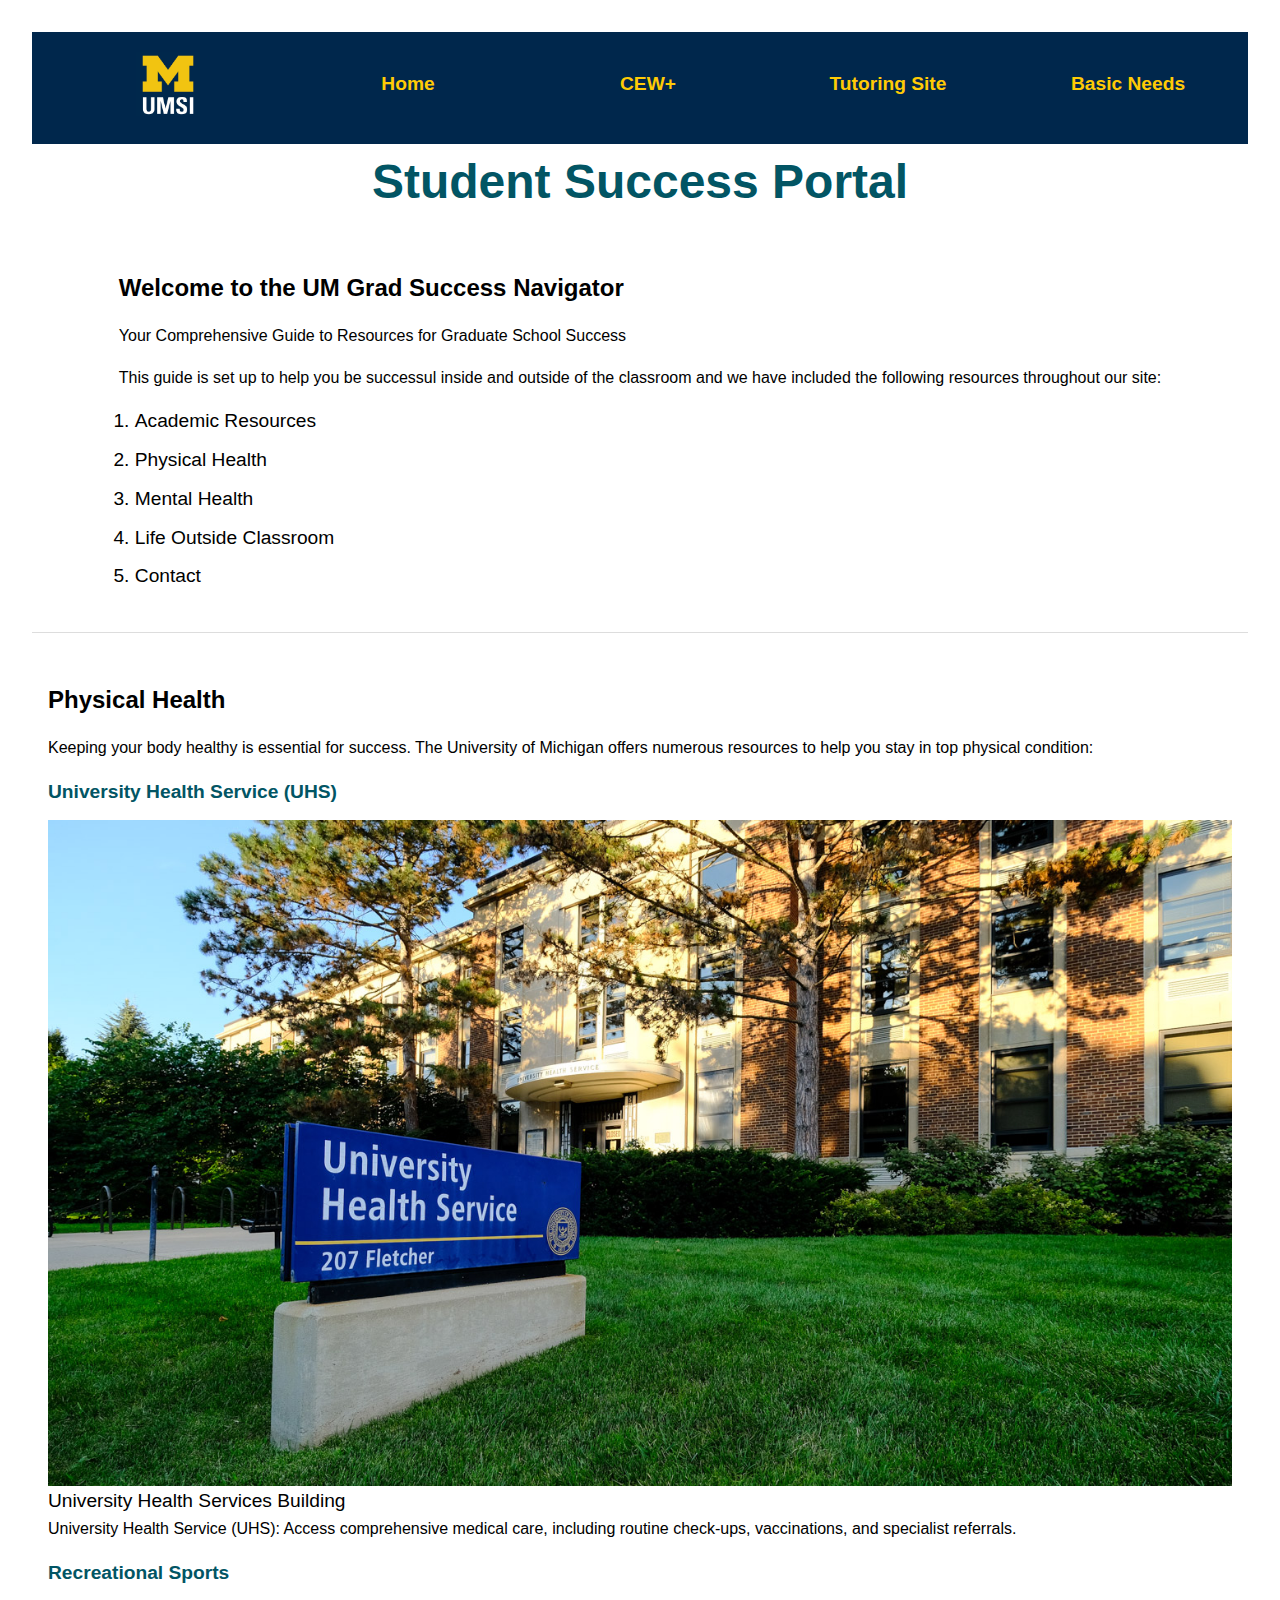
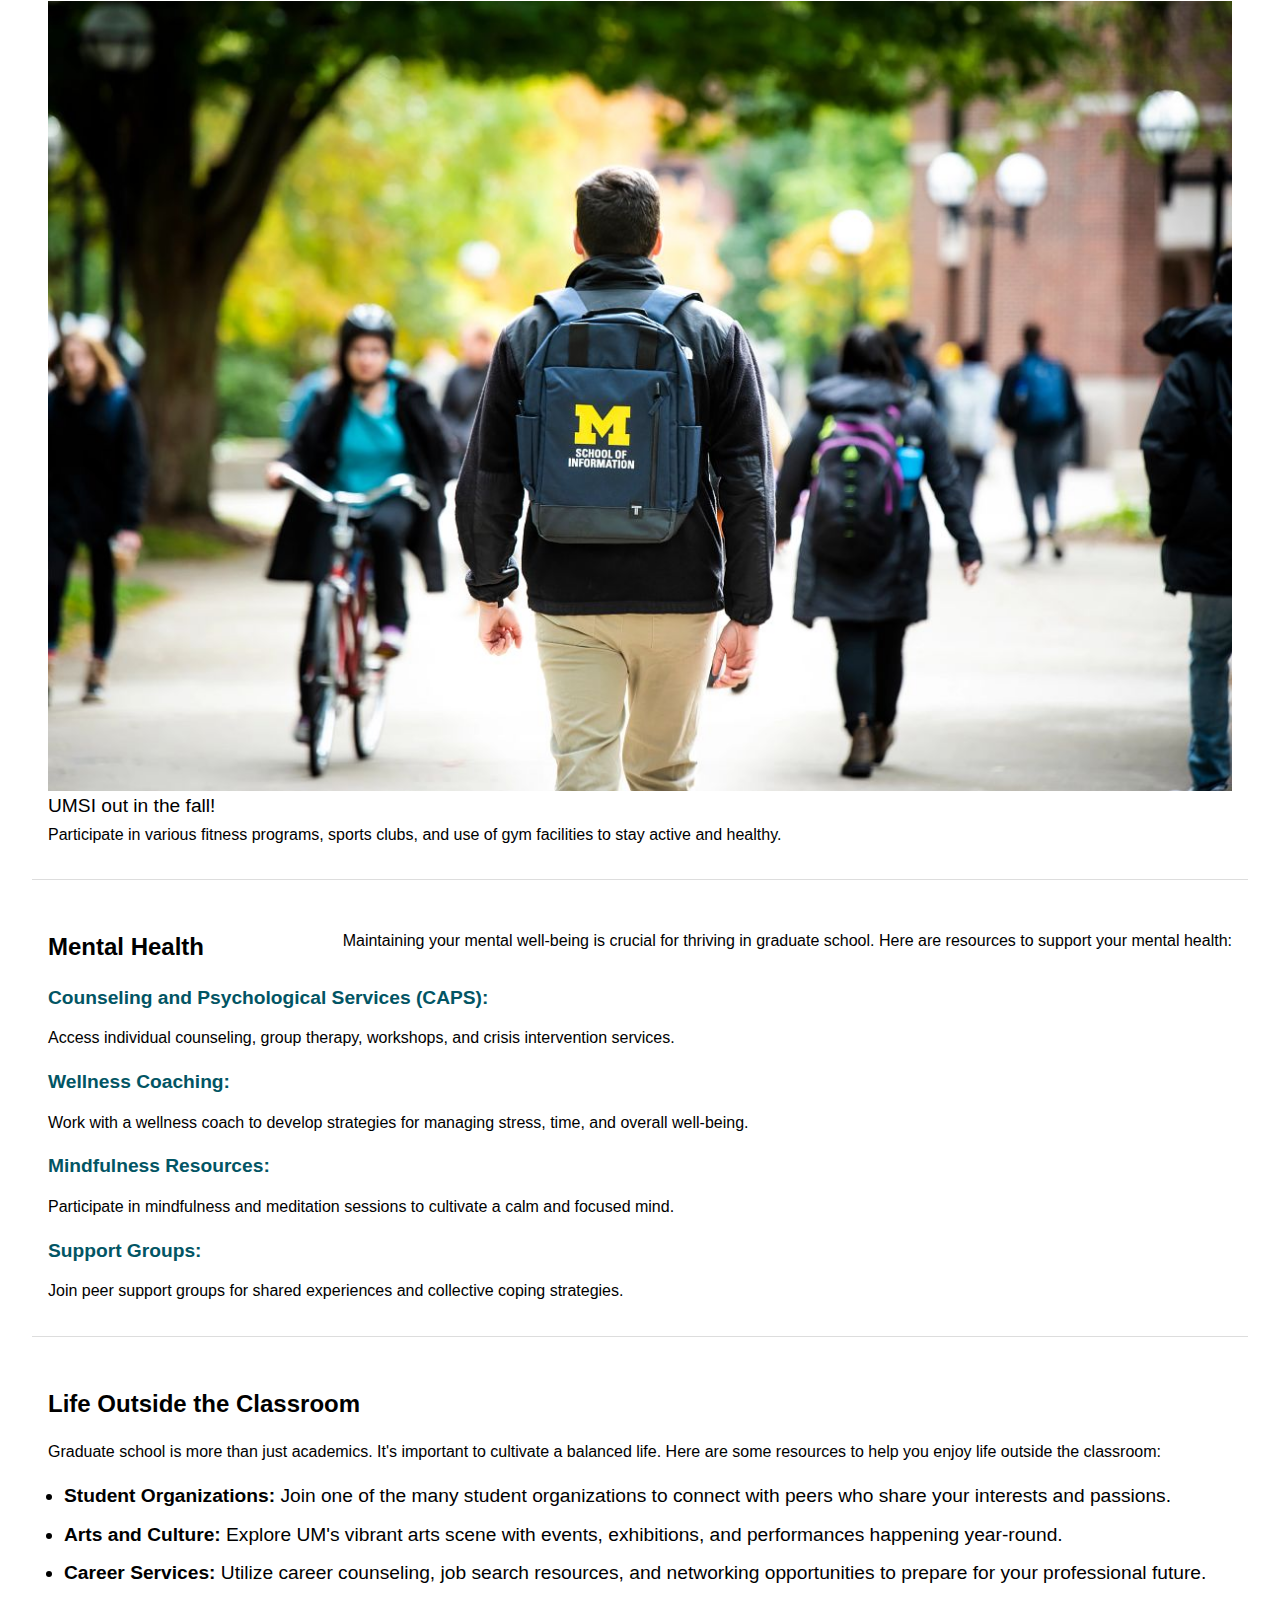
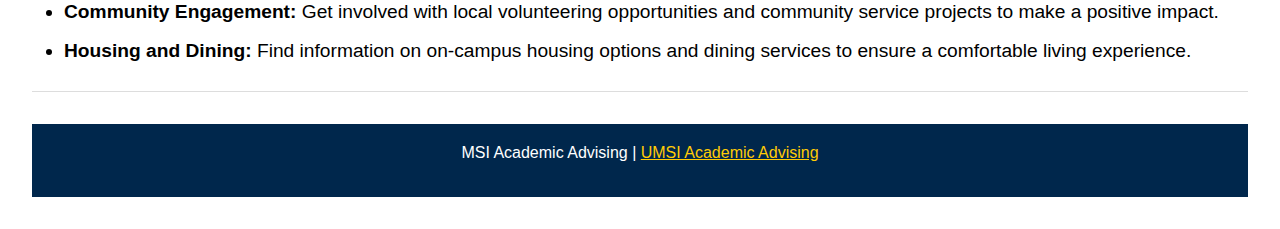
<file: index.html>
<!DOCTYPE html>
<html lang="en">
<head>
    <meta charset="UTF-8">
    <meta name="viewport" content="width=device-width, initial-scale=1.0">
    <title>Student Success Portal</title>
    <link rel="stylesheet" href='css/html5reset.css'>
    <link rel="stylesheet" href='css/style.css'>
</head>
<body>

    <header>
        <a class = "skip-to-main" href="#main">Skip to Main content</a>
        <nav>
            <ul>
                <li><a class = "navbar-logo"><img src="images/UMSI_signature_vertical_informal_solidblue.jpg" alt="UMSI Logo"></a></li>
                <li><a href = "index.html">Home</a></li>
                <li><a href = "cew+.html">CEW+</a></li>
                <li><a href = "tutoring.html">Tutoring Site</a></li>
                <li><a href = "basicneeds.html">Basic Needs</a></li>
            </ul>
        </nav>
        <h1>Student Success Portal</h1>

    </header>
    <main id="main">
        <section>
            <div class="container">
                <h2>Welcome to the UM Grad Success Navigator</h2>
                <p> Your Comprehensive Guide to Resources for Graduate School Success</p>
                <p>This guide is set up to help you be successul inside and outside of the classroom and we have included the following resources throughout our site:</p>
                <ol>
                    <li>Academic Resources</li>
                    <li>Physical Health</li>
                    <li>Mental Health</li>
                    <li>Life Outside Classroom</li>
                    <li>Contact</li>
                </ol>
            </div>
        </section>
        <section>
            <h2>Physical Health</h2>
            <p>Keeping your body healthy is essential for success. The University of Michigan offers numerous resources to help you stay in top physical condition:</p>
            <article>
                <h3>University Health Service (UHS)</h3>
                <figure>
                    <img src="images/UHS.jpg" alt="University Health Services building">
                    <figcaption>University Health Services Building</figcaption>
                </figure>
                <p>University Health Service (UHS): Access comprehensive medical care, including routine check-ups, vaccinations, and specialist referrals.</p>
            </article>
            <article>
                <h3>Recreational Sports</h3>
                <figure>
                    <img src="images/UMSI_CampusFall_UMSIBackpack_02.jpg" alt="A student wears a UMSI backpack in fall on the drag.">
                    <figcaption>UMSI out in the fall!</figcaption>
                </figure>
                <p>Participate in various fitness programs, sports clubs, and use of gym facilities to stay active and healthy.</p>
            </article>
        </section>

        <section>
            <h2>Mental Health</h2>
            <p>Maintaining your mental well-being is crucial for thriving in graduate school. Here are resources to support your mental health:</p>
            <article>
                <h3>Counseling and Psychological Services (CAPS):</h3>
                <p> Access individual counseling, group therapy, workshops, and crisis intervention services.</p>
            </article>
            <article>
                <h3>Wellness Coaching:</h3>

                <p>Work with a wellness coach to develop strategies for managing stress, time, and overall well-being.</p>
            </article>
            <article>
                <h3>Mindfulness Resources:</h3>

                <p> Participate in mindfulness and meditation sessions to cultivate a calm and focused mind.</p>
            </article>
            <article>
                <h3>Support Groups:</h3>

                <p> Join peer support groups for shared experiences and collective coping strategies.</p>
            </article>
        </section>


        <section id="life-outside-classroom">
            <h2>Life Outside the Classroom</h2>
            <p>Graduate school is more than just academics. It's important to cultivate a balanced life. Here are some resources to help you enjoy life outside the classroom:</p>
            <ul>
                <li><strong>Student Organizations:</strong> Join one of the many student organizations to connect with peers who share your interests and passions.</li>
                <li><strong>Arts and Culture:</strong> Explore UM's vibrant arts scene with events, exhibitions, and performances happening year-round.</li>
                <li><strong>Career Services:</strong> Utilize career counseling, job search resources, and networking opportunities to prepare for your professional future.</li>
                <li><strong>Community Engagement:</strong> Get involved with local volunteering opportunities and community service projects to make a positive impact.</li>
                <li><strong>Housing and Dining:</strong> Find information on on-campus housing options and dining services to ensure a comfortable living experience.</li>
            </ul>
        </section>
        <!-- Content taken & modified from UMGPT with the prompt, "write me a webpage of intro content to help University of Michigan Master's students navigate different resources for being successful in grad school - this will include academic resources, physical health resources, mental health resources, support for life outside the classroom"
        UMGPT. (2024). UMGPT (August 29th version) [Large language model]. -->
    </main>
    <footer>
        <p>MSI Academic Advising | <a href="https://sites.google.com/umich.edu/msiacademicadvising/student-support-resources">UMSI Academic Advising </a></p>
        </footer>
</body>
</html>
</file>
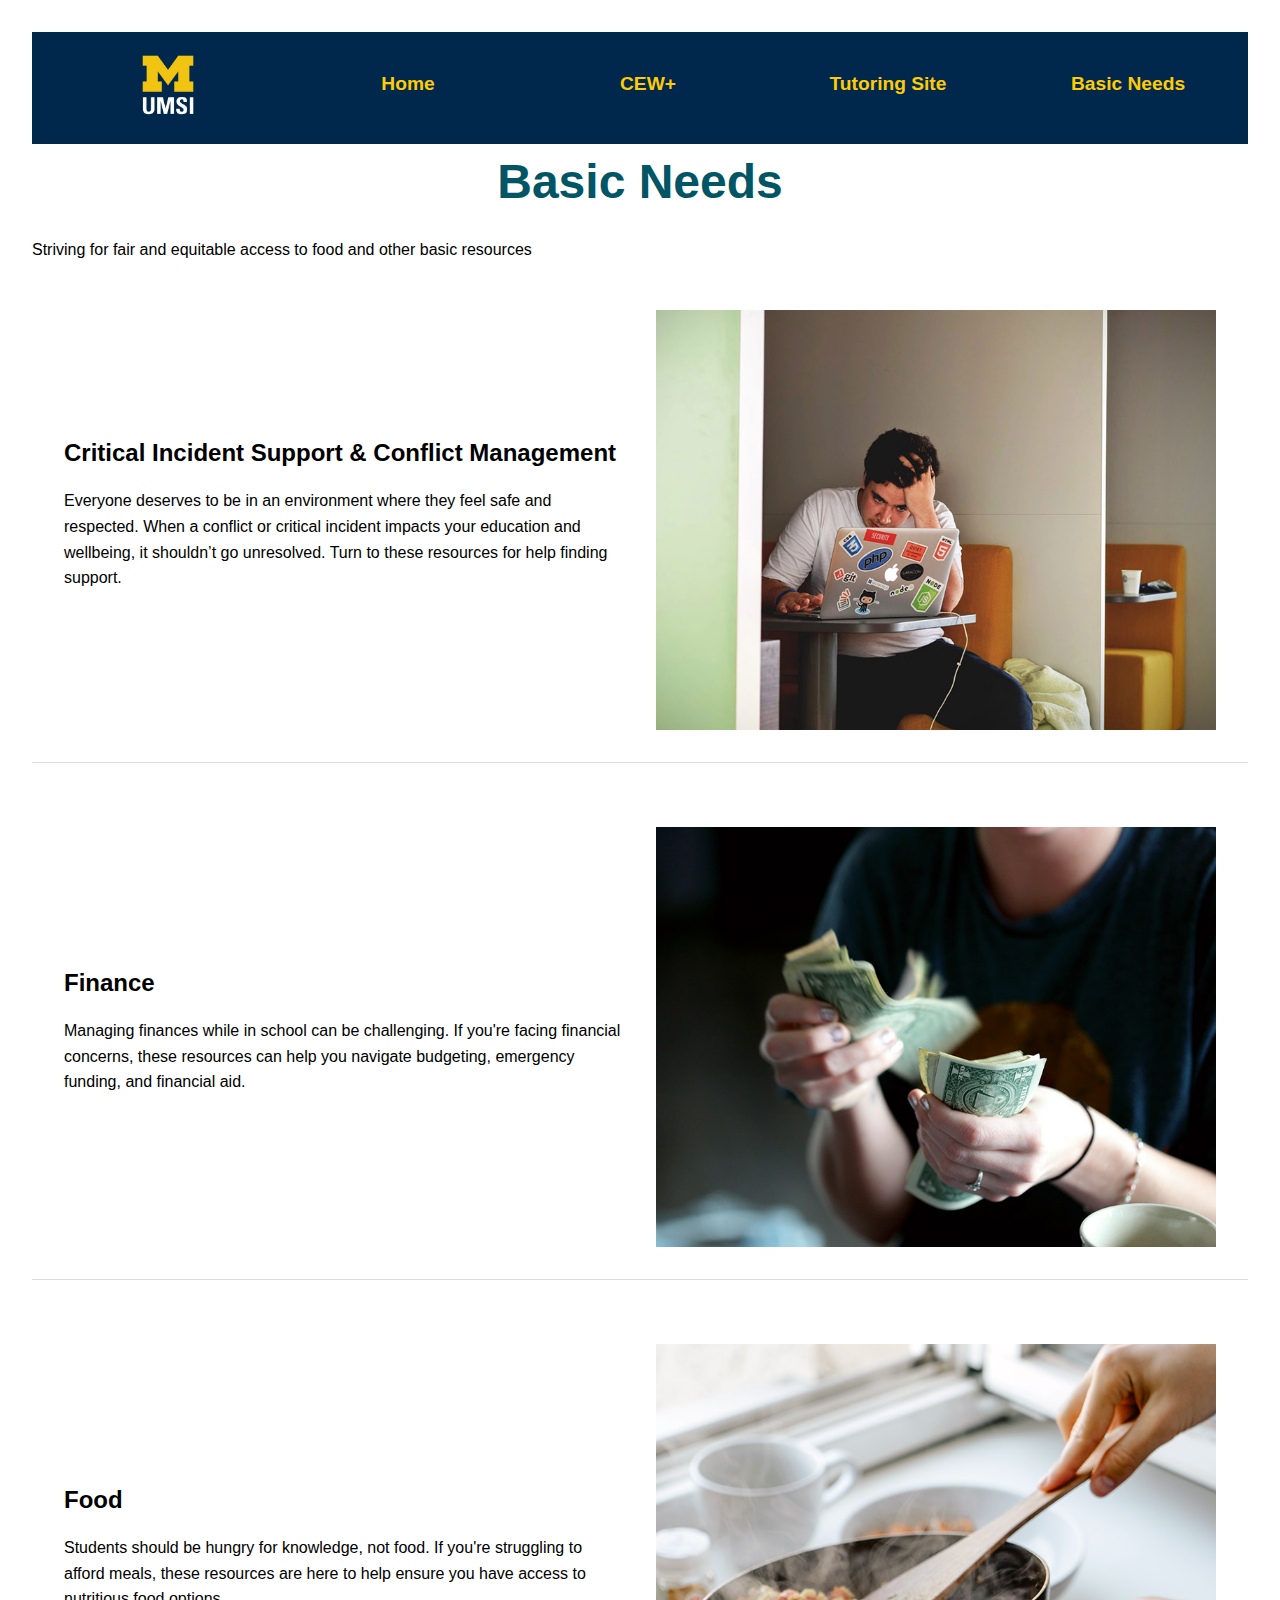
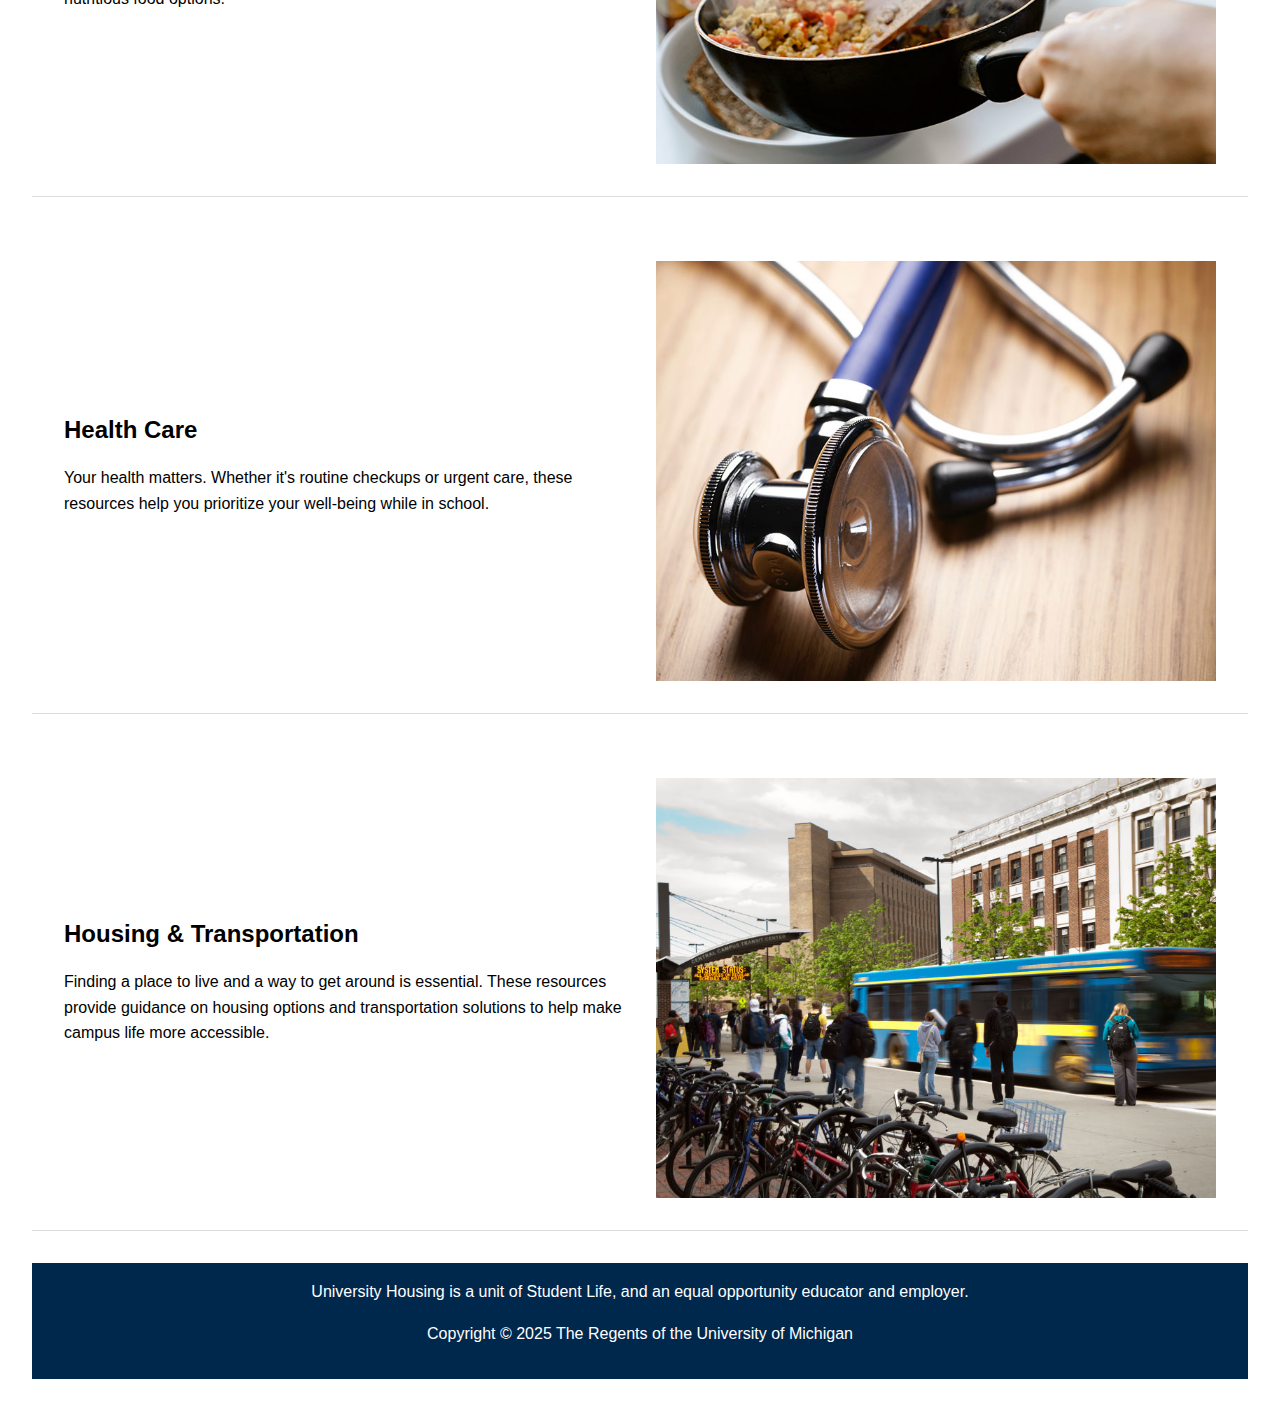
<file: basicneeds.html>
<!DOCTYPE html>
<html lang="en">
<head>
    <meta charset="UTF-8">
    <meta name="viewport" content="width=device-width, initial-scale=1.0">
    <title>Student Life: Basic Needs website</title>
    <link rel="stylesheet" href='css/html5reset.css'>
    <link rel="stylesheet" href='css/style.css'>
</head>
<body>
    <header>
            <a class = "skip-to-main" href="#main">Skip to Main content</a>
        <nav>
            <ul>
                <li><a class = "navbar-logo"><img src="images/UMSI_signature_vertical_informal_solidblue.jpg" alt="UMSI Logo"></a></li>
                <li><a href = "index.html">Home</a></li>
                <li><a href = "cew+.html">CEW+</a></li>
                <li><a href = "tutoring.html">Tutoring Site</a></li>
                <li><a href = "basicneeds.html">Basic Needs</a></li>
            </ul>
        </nav>
        <h1>Basic Needs</h1>
        <p>Striving for fair and equitable access to food and other basic resources</p>

    </header>
    <main id="main">
        <section class="content-area row">
            <div class="col-md-6">
                <header class="page-header">
                    <h2 class="page-title">Critical Incident Support & Conflict Management</h2>
                </header>
                <p>Everyone deserves to be in an environment where they feel safe and respected. When a conflict or critical incident impacts your education and wellbeing, it shouldn’t go unresolved. Turn to these resources for help finding support.</p>
            </div>
            <div class="col-md-6">
                <img src="images/criticalincident.jpg" alt="Support for students facing conflicts or critical incidents">
            </div>
        </section>
        <section class="content-area row">
            <div class="col-md-6">
                <header class="page-header">
                    <h2 class="page-title">Finance</h2>
                </header>
                <p>Managing finances while in school can be challenging. If you're facing financial concerns, these resources can help you navigate budgeting, emergency funding, and financial aid.</p>
            </div>
            <div class="col-md-6">
                <img src="images/finance.jpg" alt="Dollar bills representing financial support">
            </div>
        </section>
        <section class="content-area row">
            <div class="col-md-6">
                <header class="page-header">
                    <h2 class="page-title">Food</h2>
                </header>
                <p>Students should be hungry for knowledge, not food. If you're struggling to afford meals, these resources are here to help ensure you have access to nutritious food options.</p>
            </div>
            <div class="col-md-6">
                <img src="images/food.jpg" alt="Cooking food representing access to meals">
            </div>
        </section>
        <section class="content-area row">
            <div class="col-md-6">
                <header class="page-header">
                    <h2 class="page-title">Health Care</h2>
                </header>
                <p>Your health matters. Whether it's routine checkups or urgent care, these resources help you prioritize your well-being while in school.</p>
            </div>
            <div class="col-md-6">
                <img src="images/healthcare-1.jpg" alt="Stethoscope representing healthcare support">
            </div>
        </section>
        <section class="content-area row">
            <div class="col-md-6">
                <header class="page-header">
                    <h2 class="page-title">Housing & Transportation</h2>
                </header>
                <p>Finding a place to live and a way to get around is essential. These resources provide guidance on housing options and transportation solutions to help make campus life more accessible.</p>
            </div>
            <div class="col-md-6">
                <img src="images/housingtransportation.jpg" alt="Students commuting on UMSI central campus">
            </div>
        </section>
    </main>
    <footer>
        <p>University Housing is a unit of Student Life, and an equal opportunity educator and employer.</p>
        <p>Copyright &copy; 2025 The Regents of the University of Michigan</p>
    </footer>
</body>

</html>
</file>
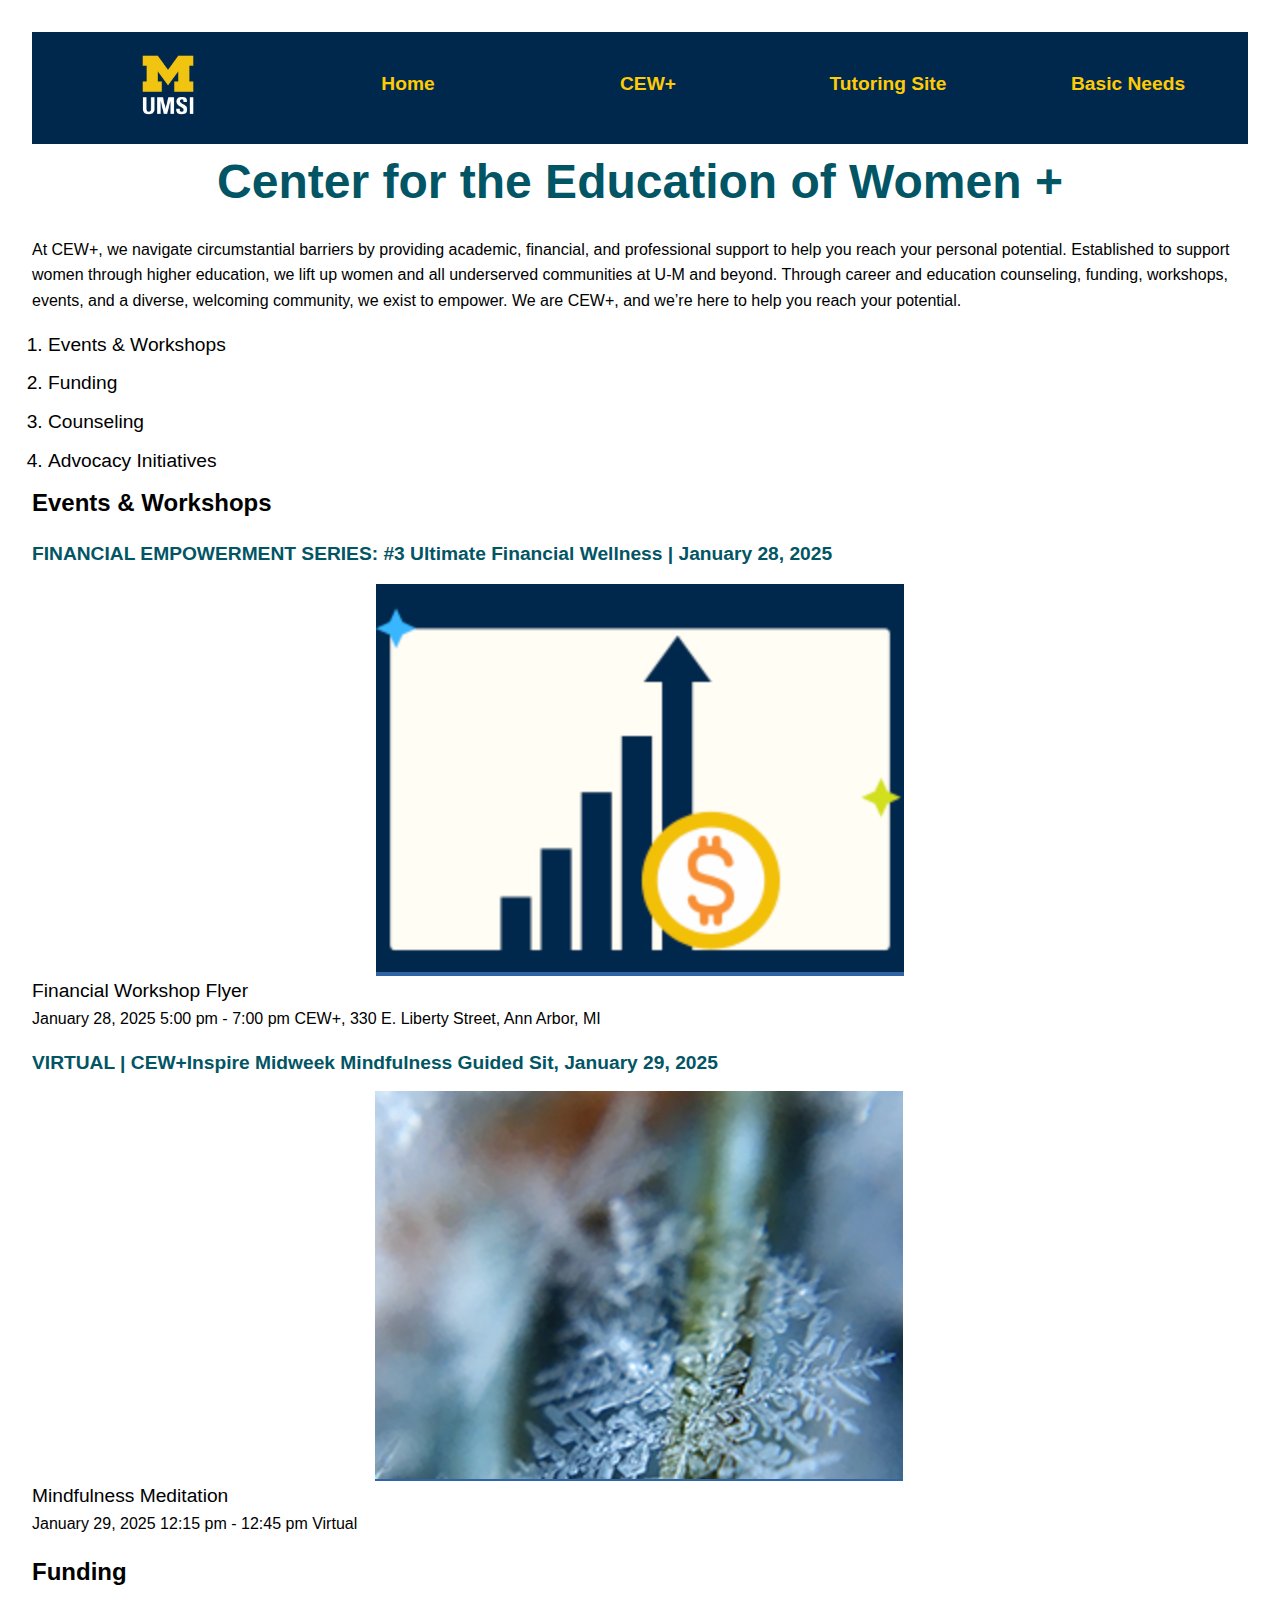
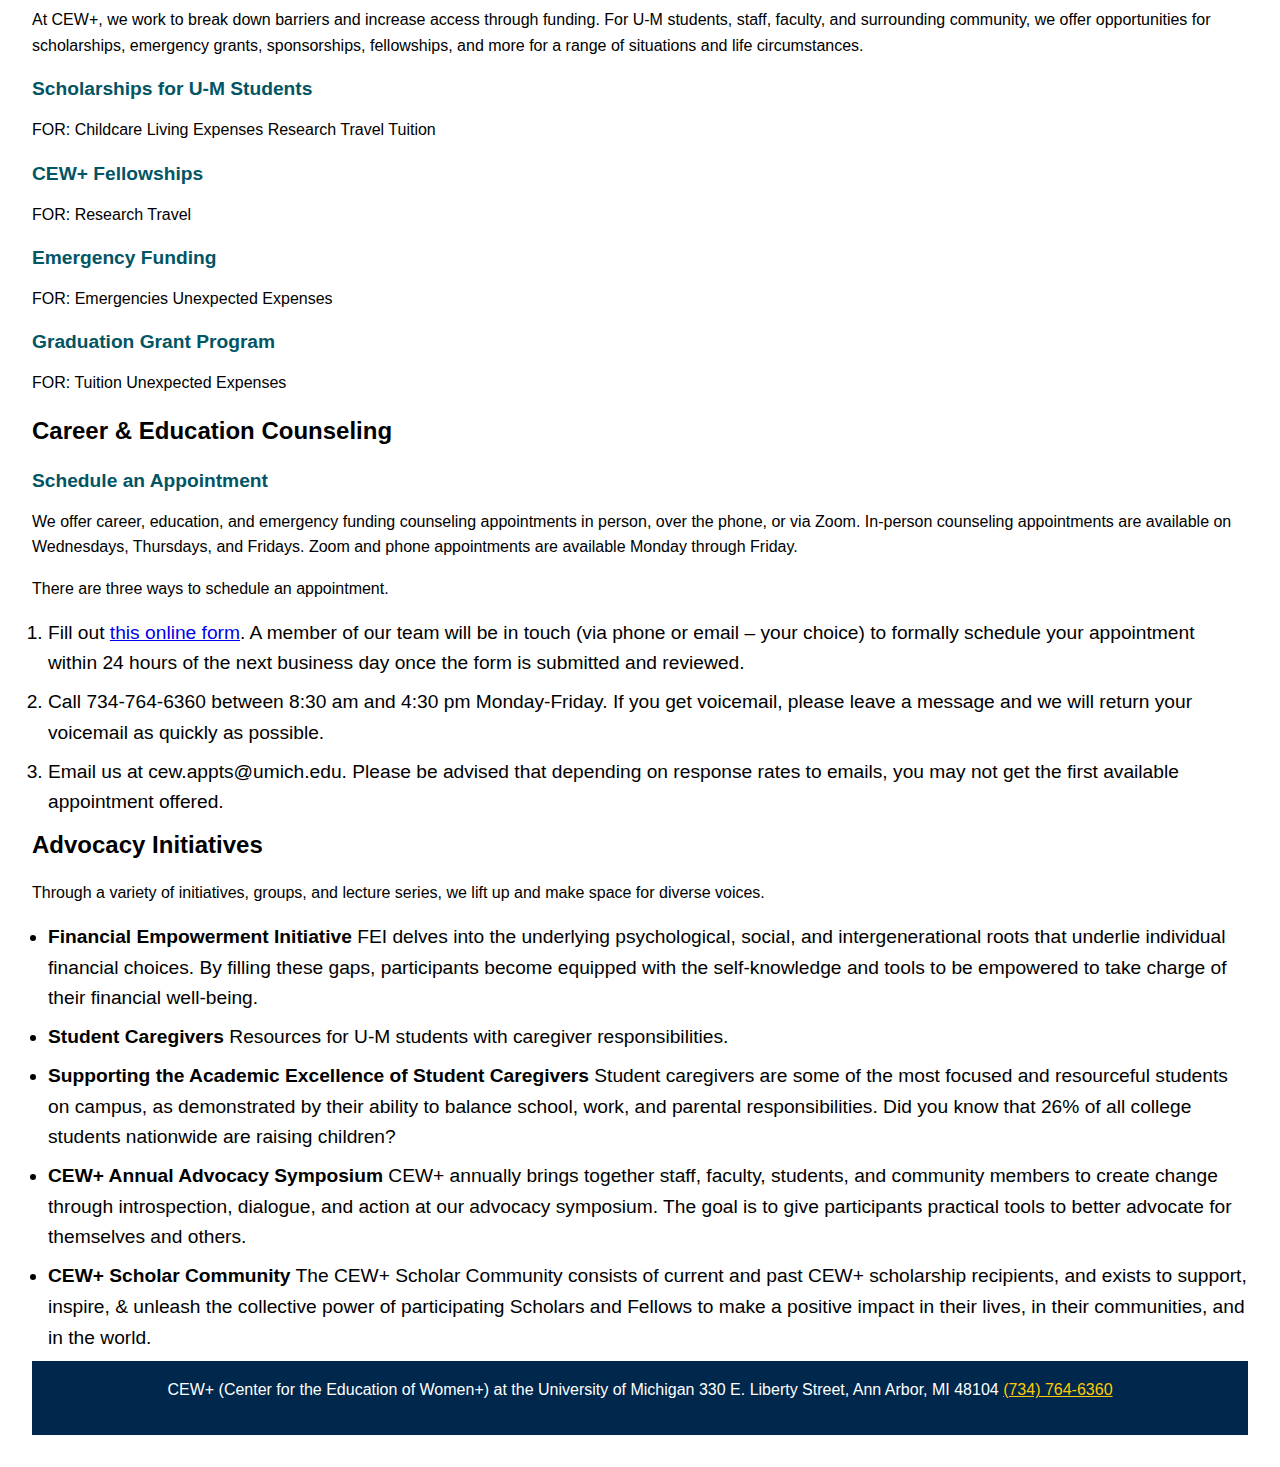
<file: cew+.html>
<!DOCTYPE html>
<html lang="en">
<head>
    <meta charset="UTF-8">
    <meta name="viewport" content="width=device-width, initial-scale=1.0">
    <title>Center for the Education of Women +</title>
    <link rel="stylesheet" href='css/html5reset.css'>
    <link rel="stylesheet" href='css/style.css'>
</head>
<body>

    <header>
            <a class = "skip-to-main" href="#main">Skip to Main content</a>
        <nav>
            <ul>
                <li><a class = "navbar-logo"><img src="images/UMSI_signature_vertical_informal_solidblue.jpg" alt="UMSI Logo"></a></li>
                <li><a href = "index.html">Home</a></li>
                <li><a href = "cew+.html">CEW+</a></li>
                <li><a href = "tutoring.html">Tutoring Site</a></li>
                <li><a href = "basicneeds.html">Basic Needs</a></li>
            </ul>
        </nav>
        <h1>Center for the Education of Women +</h1>

    </header>
    <main id="main">
        <div>
            <p>At CEW+, we navigate circumstantial barriers by providing academic, financial, and professional support to help you reach your personal potential. Established to support women through higher education, we lift up women and all underserved communities at U-M and beyond. Through career and education counseling, funding, workshops, events, and a diverse, welcoming community, we exist to empower. We are CEW+, and we’re here to help you reach your potential.</p>
            <ol>
                <li>Events & Workshops</li>
                <li>Funding</li>
                <li>Counseling</li>
                <li>Advocacy Initiatives</li>
            </ol>
        </div>

        <div>
            <h2>Events & Workshops</h2>
            <article>
                <h3>FINANCIAL EMPOWERMENT SERIES: #3 Ultimate Financial Wellness | January 28, 2025</h3>
                <figure>
                    <img src="images/Event_Image.png" alt="Financial Workshop">
                    <figcaption>Financial Workshop Flyer</figcaption>
                </figure>
                <p>January 28, 2025
                    5:00 pm - 7:00 pm
                    CEW+, 330 E. Liberty Street, Ann Arbor, MI</p>
            </article>
            <article>
                <h3>VIRTUAL | CEW+Inspire Midweek Mindfulness Guided Sit, January 29, 2025</h3>
                <figure>
                    <img src="images/Event_Image2.png" alt="Mindfulness meditation in the winter">
                    <figcaption>Mindfulness Meditation</figcaption>
                </figure>
                <p>January 29, 2025
                    12:15 pm - 12:45 pm
                    Virtual</p>
                </article>
        </div>
        <div>
            <h2>Funding</h2>
            <p>At CEW+, we work to break down barriers and increase access through funding. For U-M students, staff, faculty, and surrounding community, we offer opportunities for scholarships, emergency grants, sponsorships, fellowships, and more for a range of situations and life circumstances.</p>
            <article>
                <h3>Scholarships for U-M Students</h3>
                <p>FOR:
                    Childcare
                    Living Expenses
                    Research
                    Travel
                    Tuition</p>
            </article>
            <article>
                <h3>CEW+ Fellowships</h3>
                <p>FOR:
                    Research
                    Travel</p>
            </article>
            <article>
                <h3>Emergency Funding</h3>
                <p>FOR:
                    Emergencies
                    Unexpected Expenses</p>
            </article>
            <article>
                <h3>Graduation Grant Program</h3>
                <p>FOR:
                    Tuition
                    Unexpected Expenses</p>
            </article>
        </div>
        <div>
            <h2>Career & Education Counseling</h2>
            <article>
                <h3>Schedule an Appointment</h3>
                <p>We offer career, education, and emergency funding counseling appointments in person, over the phone, or via Zoom. In-person counseling appointments are available on Wednesdays, Thursdays, and Fridays. Zoom and phone appointments are available Monday through Friday.</p>
                <p>There are three ways to schedule an appointment.</p>
                <ol>
                    <li>Fill out <a href="https://app.smartsheet.com/b/form/86e196d96467432f8baa8aaaa63f22da">this online form</a>. A member of our team will be in touch (via phone or email – your choice) to formally schedule your appointment within 24 hours of the next business day once the form is submitted and reviewed.</li>
                    <li>Call 734-764-6360 between 8:30 am and 4:30 pm Monday-Friday. If you get voicemail, please leave a message and we will return your voicemail as quickly as possible. </li>
                    <li>Email us at cew.appts@umich.edu. Please be advised that depending on response rates to emails, you may not get the first available appointment offered.</li>
                </ol>
            </article>
        </div>
        <div>
            <h2>Advocacy Initiatives</h2>
            <p>Through a variety of initiatives, groups, and lecture series, we lift up and make space for diverse voices.</p>
            <ul>
                <li><strong>Financial Empowerment Initiative</strong> FEI delves into the underlying psychological, social, and intergenerational roots that underlie individual financial choices. By filling these gaps, participants become equipped with the self-knowledge and tools to be empowered to take charge of their financial well-being.</li>
                <li><strong>Student Caregivers</strong> Resources for U-M students with caregiver responsibilities.</li>
                <li><strong>Supporting the Academic Excellence of Student Caregivers</strong> Student caregivers are some of the most focused and resourceful students on campus, as demonstrated by their ability to balance school, work, and parental responsibilities. Did you know that 26% of all college students nationwide are raising children?</li>
                <li><strong>CEW+ Annual Advocacy Symposium</strong> CEW+ annually brings together staff, faculty, students, and community members to create change through introspection, dialogue, and action at our advocacy symposium. The goal is to give participants practical tools to better advocate for themselves and others.</li>
                <li><strong>CEW+ Scholar Community</strong> The CEW+ Scholar Community consists of current and past CEW+ scholarship recipients, and exists to support, inspire, & unleash the collective power of participating Scholars and Fellows to make a positive impact in their lives, in their communities, and in the world.</li>
            </ul>
        </div>

    </main>
    <footer>
        <p>CEW+ (Center for the Education of Women+) at the University of Michigan
            330 E. Liberty Street, Ann Arbor, MI 48104 <a href="https://sites.google.com/umich.edu/msiacademicadvising/student-support-resources">(734) 764-6360 </a></p>
        </footer>

</body>

</html>
</file>
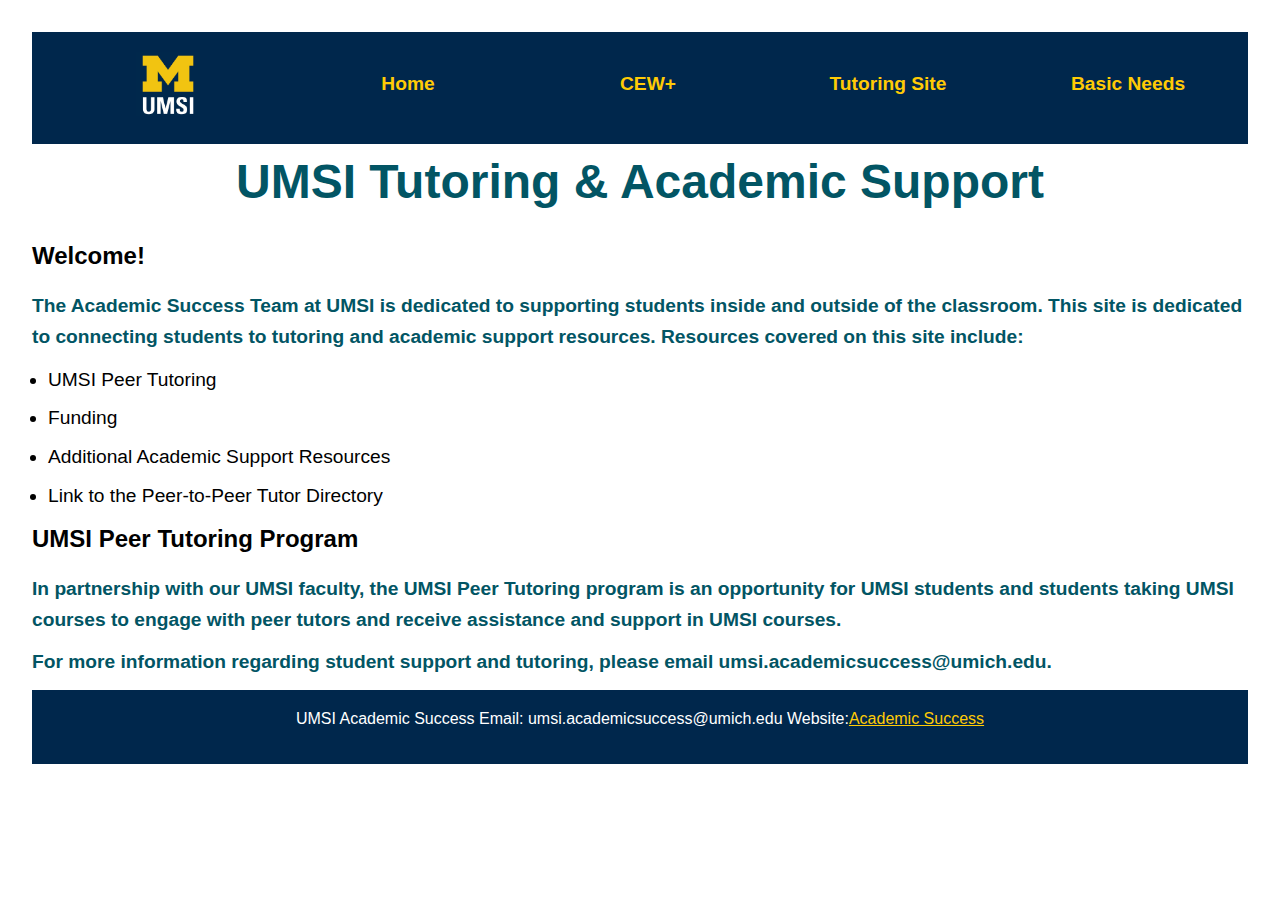
<file: tutoring.html>
<!DOCTYPE html>
<html lang="en">
<head>
    <meta charset="UTF-8">
    <meta name="viewport" content="width=device-width, initial-scale=1.0">
    <title>UMSI Tutoring & Academic Support</title>
    <link rel="stylesheet" href='css/html5reset.css'>
    <link rel="stylesheet" href='css/style.css'>
</head>
<body>

    <header>
            <a class = "skip-to-main" href="#main">Skip to Main content</a>
        <nav>
            <ul>
                <li><a class = "navbar-logo"><img src="images/UMSI_signature_vertical_informal_solidblue.jpg" alt="UMSI Logo"></a></li>
                <li><a href = "index.html">Home</a></li>
                <li><a href = "cew+.html">CEW+</a></li>
                <li><a href = "tutoring.html">Tutoring Site</a></li>
                <li><a href = "basicneeds.html">Basic Needs</a></li>
            </ul>
        </nav>
        <h1>UMSI Tutoring & Academic Support</h1>

    </header>
    <main id="main">
        <div>
            <h2>Welcome!</h2>
            <article>
                <h3>The Academic Success Team at UMSI is dedicated to supporting students inside and outside of the classroom. This site is dedicated to connecting students to tutoring and academic support resources. Resources covered on this site include:</h3>
                <ul>
                    <li>UMSI Peer Tutoring</li>
                    <li>Funding</li>
                    <li>Additional Academic Support Resources</li>
                    <li>Link to the Peer-to-Peer Tutor Directory</li>
                </ul>
            </article>
        </div>

        <div>
            <h2>UMSI Peer Tutoring Program</h2>
            <article>
                <h3>In partnership with our UMSI faculty, the UMSI Peer Tutoring program is an opportunity for UMSI students and students taking UMSI courses to engage with peer tutors and receive assistance and support in UMSI courses.</h3>
                <h3>For more information regarding student support and tutoring, please email umsi.academicsuccess@umich.edu.</h3>
            </article>
        </div>

    </main>
    <footer>
        <p>UMSI Academic Success
            Email: umsi.academicsuccess@umich.edu
            Website:<a href="https://www.si.umich.edu/student-experience/academic-success">Academic Success</a></p>
        </footer>

</body>

</html>
</file>
<file: css/style.css>
/* w3 school box sizing reference */
* {
    margin: 0;
    padding: 0;
    box-sizing: border-box;
}

html {
    scroll-behavior: smooth;
}

body {
    font-family: 'Roboto', sans-serif;
    background-color: #ffffff;
    font-size: 1rem;
    line-height: 1.6;
    padding: 1rem;
}

/* Skip to Main Content  */
.skip-to-main {
    position: absolute;
    top: -40px;
    left: -10000px;
    background-color: #003366;
    color: #ffffff;
    outline: 3px solid #FFCB05;
}

.skip-to-main:focus {
    top: 10px;
    left: 10px;
    font-size: 1.2rem;
    padding: 0.5rem;
    border-radius: 0.25rem;
}

/* Headings & Text */
h1 {
    font-size: 2rem;
    color: #025564;
    font-weight: bold;
    text-align: center;
    margin-bottom: 1rem;
}

h2 {
    font-size: 1.5rem;
    font-weight: bold;
    margin-bottom: 1rem;
}

h3 {
    font-size: 1.2rem;
    font-weight: bold;
    color: #025564;
    margin-bottom: 0.75rem;
}

p {
    font-size: 1rem;
    line-height: 1.6;
    margin-bottom: 1rem;
}

/* Navbar Styles */
nav {
    background-color: #00274C;
    padding: 0.5rem;
}

nav ul {
    display: flex;
    flex-direction: column;
    align-items: center;
    gap: 0.5rem;
    list-style: none;
}

nav ul li {
    width: 100%;
    text-align: center;
}

nav ul a {
    display: block;
    padding: 0.75rem;
    color: #FFCB05;
    font-weight: bold;
    text-decoration: none;
}

nav a:hover,
nav a:active {
    text-decoration: underline;
}

/* My Logo in Navbar */
.navbar-logo img {
    display: block;
    max-width: 3rem;
    height: auto;
    margin: 0 auto;
}

/* Content Layout */
.container {
    max-width: 100%;
    margin: 0 auto;
    padding: 1rem;
}

/* Images */
img {
    max-width: 100%;
    height: auto;
    display: block;
    margin: 0 auto;
}

/*  Sections Content Layout  */
section {
    margin-bottom: 2rem;
    padding: 1rem;
    border-bottom: 1px solid #ddd;
}

/* OL ul Content Layour */
ol, ul {
    margin-left: 1rem;
}

li {
    margin-bottom: 0.5rem;
}

/* Footer */
footer {
    background-color: #00274C;
    color: white;
    text-align: center;
    padding: 1rem;
    font-size: 0.9rem;
}

footer a {
    color: #FFCB05;
}

footer a:hover {
    text-decoration: underline;
}

/* Tablets & Desktops*/
@media screen and (min-width: 7px) {
    body {
        font-size: 1.2rem;
        padding: 2rem;
    }

    h1 {
        font-size: 2.5rem;
    }

    nav ul {
        flex-direction: row;
        justify-content: center;
        gap: 1rem;
    }

    .navbar-logo img {
        max-width: 4rem;
    }

    section {
        display: flex;
        flex-wrap: wrap;
        justify-content: space-between;
    }

    .content-area {
        display: flex;
        align-items: center;
        justify-content: space-between;
        flex-wrap: wrap;
    }

    .col-md-6 {
        width: 48%;
        padding: 1rem;
    }

    .col-md-6 img {
        max-width: 100%;
        height: auto;
    }
}

@media screen and (min-width: 1024px) {
    .container {
        max-width: 1200px;
        margin: 0 auto;
    }

    h1 {
        font-size: 3rem;
    }

    .content-area {
        flex-wrap: nowrap;
    }

    .col-md-6 {
        width: 50%;
    }
}
</file>
